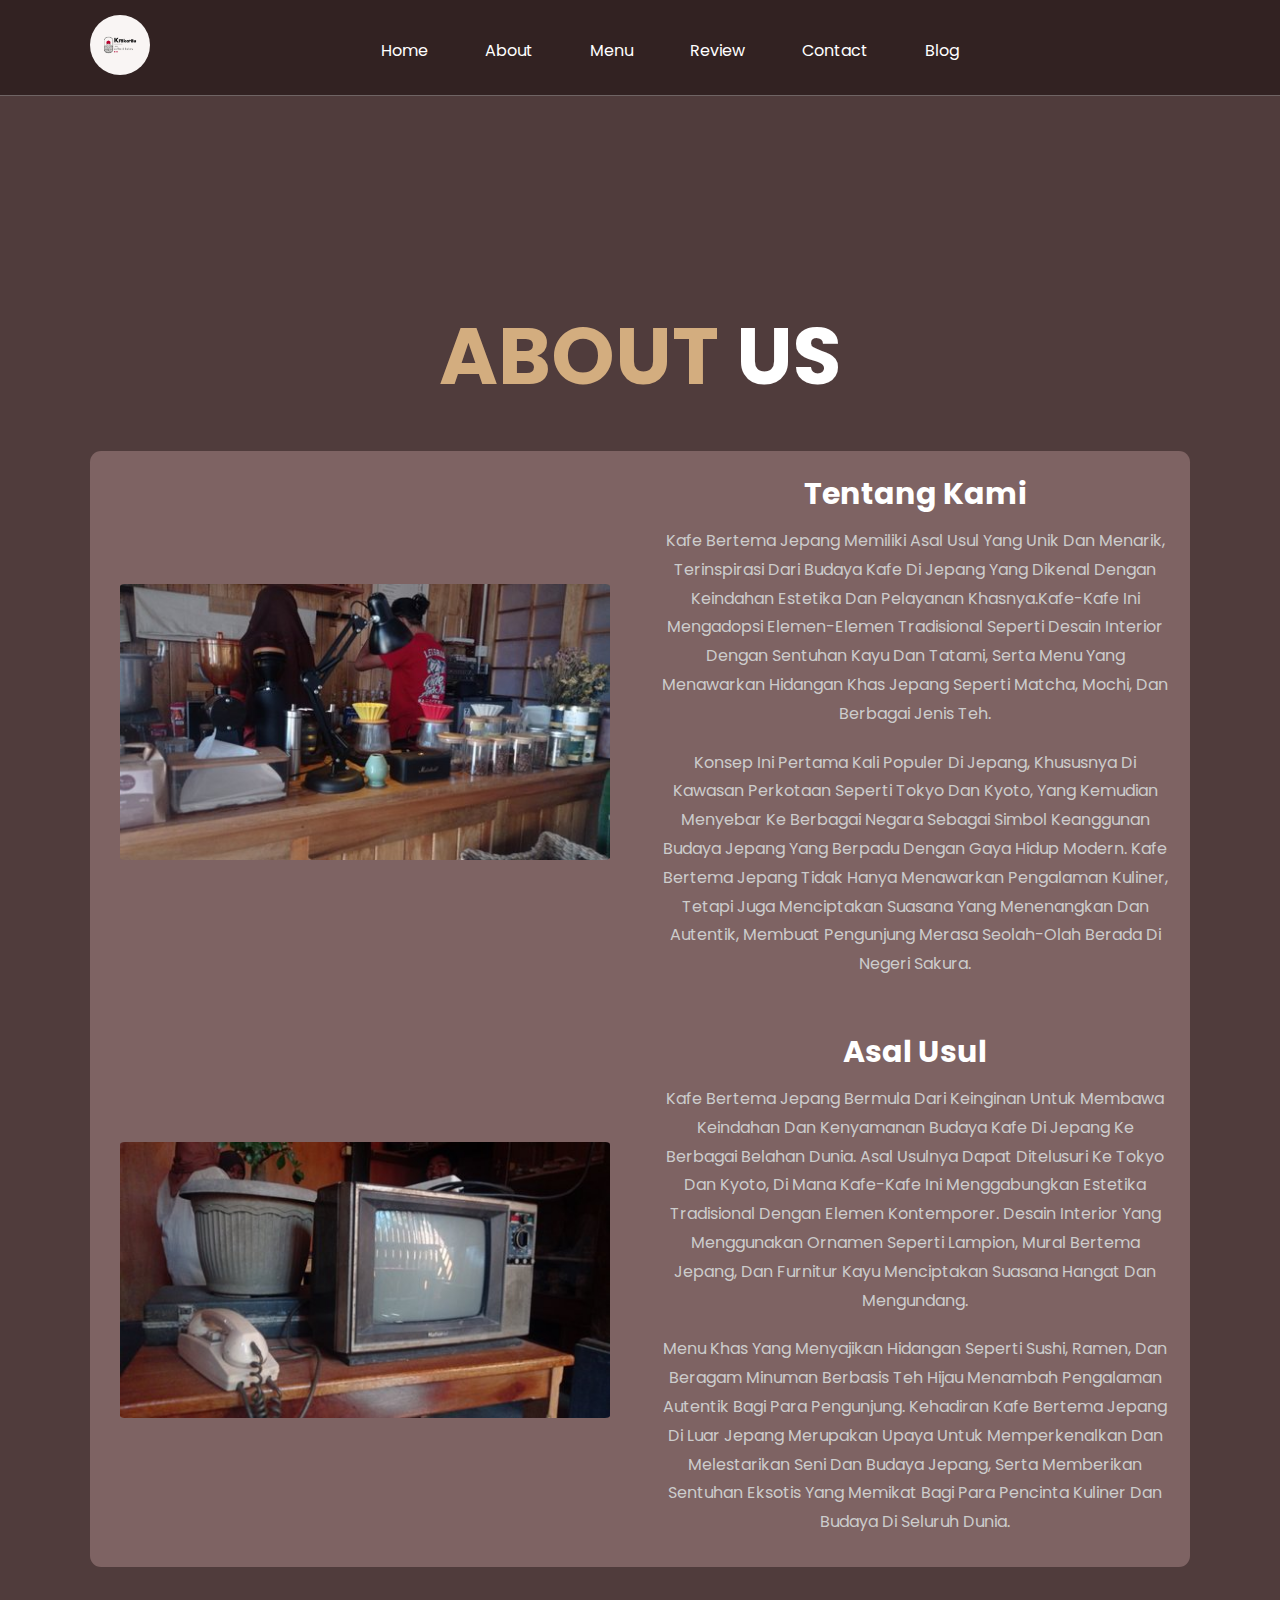
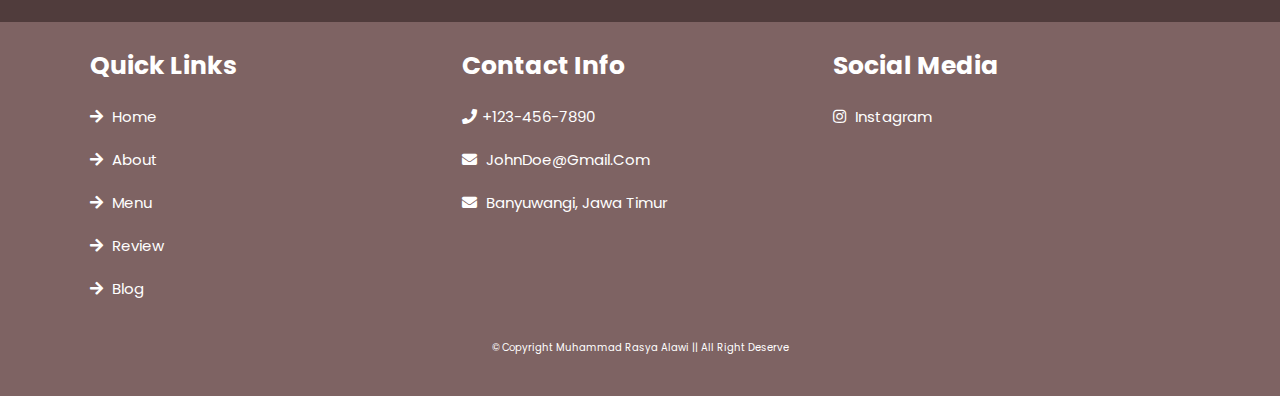
<file: about.html>
<!DOCTYPE html>
<html lang="en">
<head>
    <meta charset="UTF-8">
    <meta name="viewport" content="width=device-width, initial-scale=1.0">
    <title>Solo Project By : Rasya</title>
    <!--Font Awesome-->
    <link rel="stylesheet" href="https://cdnjs.cloudflare.com/ajax/libs/font-awesome/5.15.4/css/all.min.css">

    <!--Custom Css-->
    <link rel="stylesheet" href="./Css-Kelompok/Krakatau.Css">

     <!--Icon Thumbnail-->
     <link rel="icon" type="image/x-icon" href="/FIle-Dikecilkan/Kra-removebg-preview1.png">

     <!--Boxicon -->
     <link href='https://unpkg.com/boxicons@2.1.4/css/boxicons.min.css' rel='stylesheet'>
     
    

    <title>About</title>
</head>
<body>

     <!--Header Section Starts-->

<header class="header">
    <a href="index.html" class="logo">
        <img src="./FIle-Dikecilkan/Kra.jpg" alt="logo-krakatau"></a>

    
    <nav class="navbar">
        <a href="index.html">Home</a>
        <a href="about.html">About</a>
        <a href="menu.html">Menu</a>
        <a href="review.html">Review</a>
        <a href="contact.html">Contact</a>
        <a href="blogs.html">Blog</a>
    </nav>
</header>

<!-- Header section ends -->


    <section class="about" id="about">

       <div class="heading" style="padding-top: 9rem;">        <div class="heading" style="padding-top: 9rem;"> <h1><span>About</span> US </h1></div>

        <div class="row">
            

            <div class="image">
                <img src="FIle-Dikecilkan/cashier.jpg" alt="">
            </div>
            <div class="content">
                <h3>Tentang Kami</h3>
                <p>Kafe bertema Jepang memiliki asal usul yang unik dan menarik, terinspirasi dari budaya kafe di Jepang yang dikenal dengan keindahan estetika dan pelayanan khasnya.Kafe-kafe ini mengadopsi elemen-elemen tradisional seperti desain interior dengan sentuhan kayu dan tatami, serta menu yang menawarkan hidangan khas Jepang seperti matcha, mochi, dan berbagai jenis teh.</p>
                <p>Konsep ini pertama kali populer di Jepang, khususnya di kawasan perkotaan seperti Tokyo dan Kyoto, yang kemudian menyebar ke berbagai negara sebagai simbol keanggunan budaya Jepang yang berpadu dengan gaya hidup modern. Kafe bertema Jepang tidak hanya menawarkan pengalaman kuliner, tetapi juga menciptakan suasana yang menenangkan dan autentik, membuat pengunjung merasa seolah-olah berada di Negeri Sakura.</p>
            </div>

            <div class="image">
                <img src="FIle-Dikecilkan/Televisi.jpg" alt="">
            </div>
            <div class="content">
                <h3>Asal Usul</h3>
                <p>Kafe bertema Jepang bermula dari keinginan untuk membawa keindahan dan kenyamanan budaya kafe di Jepang ke berbagai belahan dunia. Asal usulnya dapat ditelusuri ke Tokyo dan Kyoto, di mana kafe-kafe ini menggabungkan estetika tradisional dengan elemen kontemporer. Desain interior yang menggunakan ornamen seperti lampion, mural bertema Jepang, dan furnitur kayu menciptakan suasana hangat dan mengundang.</p>
                <p> Menu khas yang menyajikan hidangan seperti sushi, ramen, dan beragam minuman berbasis teh hijau menambah pengalaman autentik bagi para pengunjung. Kehadiran kafe bertema Jepang di luar Jepang merupakan upaya untuk memperkenalkan dan melestarikan seni dan budaya Jepang, serta memberikan sentuhan eksotis yang memikat bagi para pencinta kuliner dan budaya di seluruh dunia.</p>
                </div>

        </div>
    </section>

    <!-- footer section starts  -->

    <section class="footer">
        <div class="box-container">

            <div class="box">
                <h3>quick links</h3>
                <a href="index.html"><i class="fas fa-arrow-right"></i> home</a>
                <a href="about.html"><i class="fas fa-arrow-right"></i> about</a>
                <a href="menu.html"><i class="fas fa-arrow-right"></i> menu</a>
                <a href="review.html"><i class="fas fa-arrow-right"></i> review</a>
                <a href="blogs.html"><i class="fas fa-arrow-right"></i> blog</a>
            </div>

            <div class="box">
                <h3>contact info</h3>
                <a href="#"><i class="fas fa-phone"></i>+123-456-7890</a>
                <a href="#"><i class="fas fa-envelope"></i> JohnDoe@gmail.com</a>
                <a href="#"><i class="fas fa-envelope"></i> Banyuwangi, Jawa Timur</a>
            </div>

            <div class="box">
                <h3>Social Media</h3>
                <a href="https://www.instagram.com/krakatau_co?utm_source=ig_web_button_share_sheet&igsh=ZDNlZDc0MzIxNw=="><i class="fab fa-instagram"></i> instagram</a>
            </div>
        </div>

    <div class="credit">&copy; Copyright Muhammad Rasya Alawi || All Right Deserve</div>

</section>

<!-- footer section ends -->

</body>
</html>
</file>
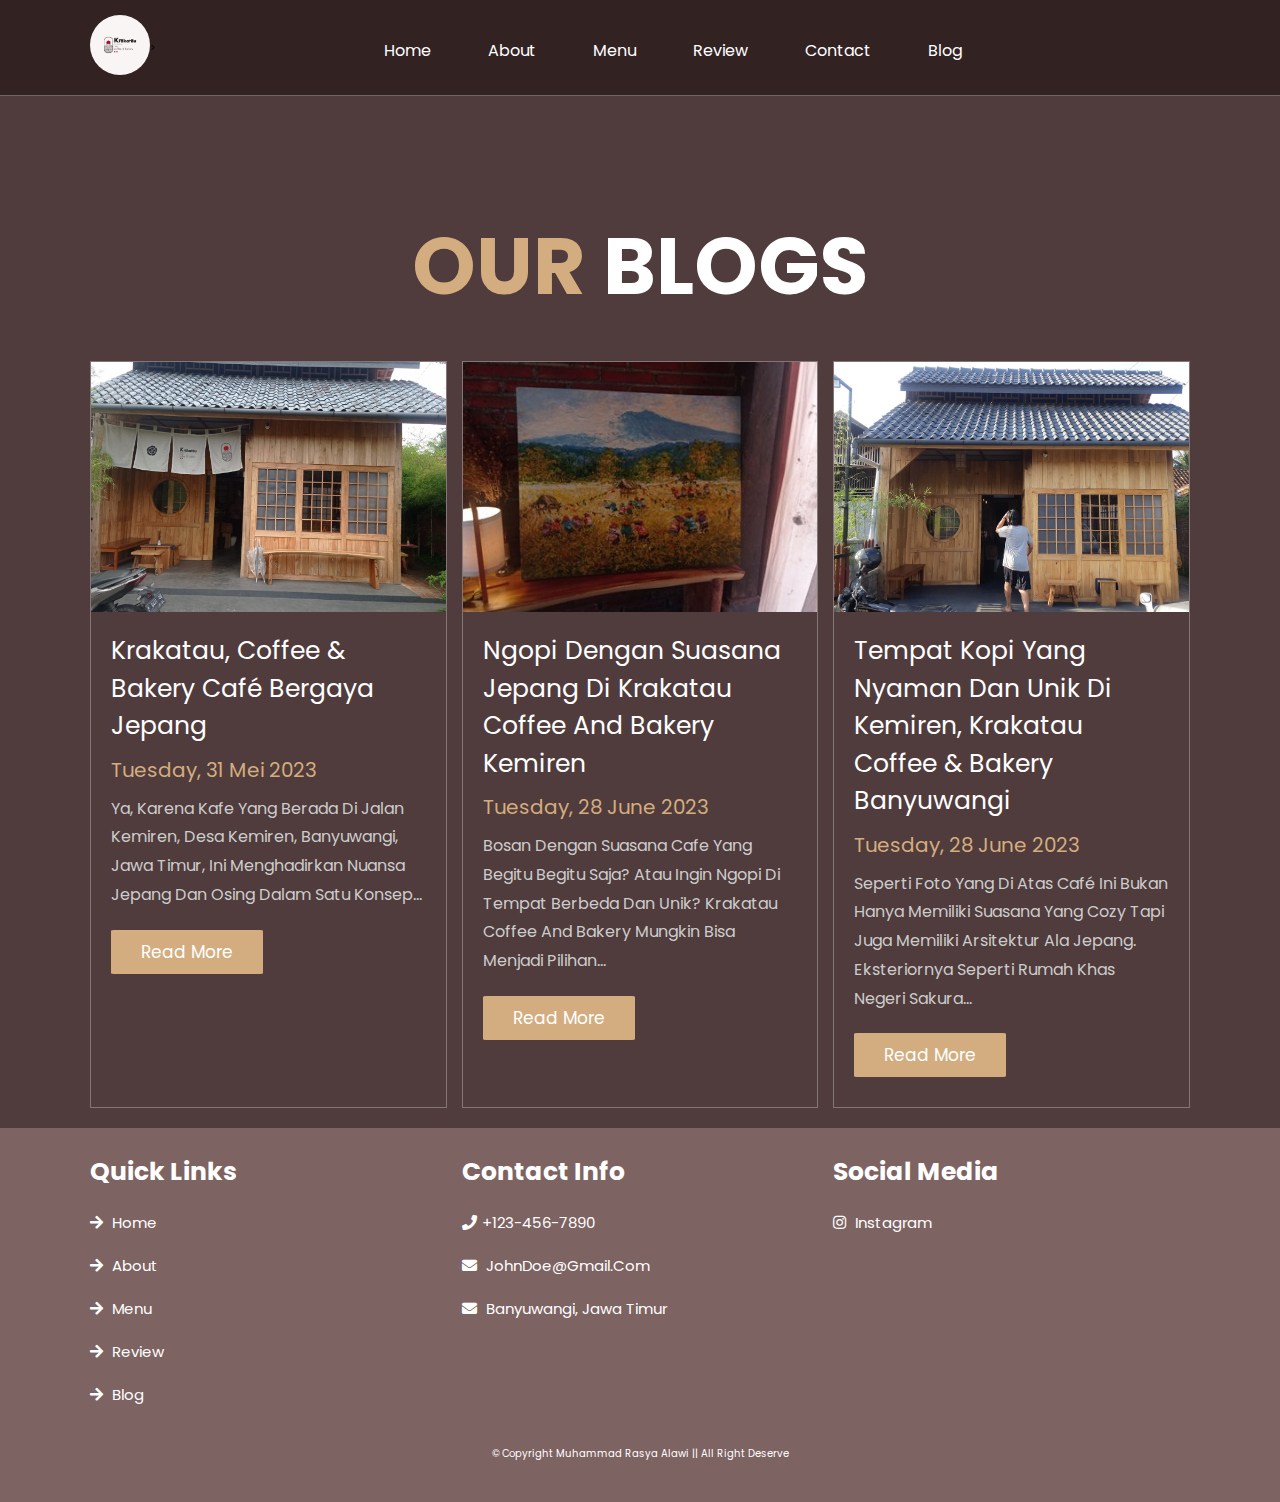
<file: blogs.html>
<!DOCTYPE html>
<html lang="en">
<head>
    <meta charset="UTF-8">
    <meta name="viewport" content="width=device-width, initial-scale=1.0">
    <title>Solo Project By : Rasya</title>
    <!--Font Awesome-->
    <link rel="stylesheet" href="https://cdnjs.cloudflare.com/ajax/libs/font-awesome/5.15.4/css/all.min.css">

    <!--Custom Css-->
    <link rel="stylesheet" href="/Css-Kelompok/Krakatau.Css">

     <!--Icon Thumbnail-->
     <link rel="icon" type="image/x-icon" href="/FIle-Dikecilkan/Kra-removebg-preview1.png">

    <title>Blogs</title>
</head>
<body>

     <!--Header Section Starts-->

<header class="header">
    <a href="krakatau.html" class="logo">
        <img src="/FIle-Dikecilkan/Kra.jpg" alt="logo-krakatau"></a>>

    
    <nav class="navbar">
        <a href="index.html">Home</a>
        <a href="about.html">About</a>
        <a href="menu.html">Menu</a>
        <a href="review.html">Review</a>
        <a href="contact.html">Contact</a>
        <a href="blogs.html">Blog</a>
    </nav>
</header>

<!-- Header section ends -->
    <section class="blogs" id="blogs">

        <div class="heading" style="padding-top: 9rem;"> <h1><span>our</span> BLOGS </h1></div>
    
        <div class="box-container">
    
            <div class="box">
                <div class="image">
                    <img src="FIle-Dikecilkan/blog-8.jpg" alt="">
                </div>
                <div class="content">
                    <a href="#" class="title">Krakatau, Coffee & Bakery Café Bergaya Jepang</a>
                    <span>Tuesday, 31 Mei 2023</span>
                    <p>Ya, karena kafe yang berada di Jalan Kemiren, Desa Kemiren, Banyuwangi, Jawa Timur, ini menghadirkan nuansa Jepang dan Osing dalam satu konsep...</p>
                    <a href="content-blog.html" class="btn">read more</a>
                </div>
            </div>
    
            <div class="box">
                <div class="image">
                    <img src="FIle-Dikecilkan/Painting.jpg" alt="">
                </div>
                <div class="content">
                    <a href="#" class="title">Ngopi Dengan Suasana Jepang Di Krakatau Coffee And Bakery Kemiren</a>
                    <span>Tuesday, 28 June 2023 </span>
                    <p>Bosan Dengan Suasana Cafe Yang Begitu Begitu Saja? Atau Ingin Ngopi Di Tempat Berbeda Dan Unik? Krakatau Coffee And Bakery Mungkin Bisa Menjadi Pilihan...</p>
                    <a href="content-blogs.html" class="btn">read more</a>
                </div>
            </div>

            <div class="box">
                <div class="image">
                    <img src="FIle-Dikecilkan/Blogs_2.jpg" alt="">
                </div>
                <div class="content">
                    <a href="#" class="title">Tempat kopi yang nyaman dan unik di kemiren, Krakatau coffee & bakery Banyuwangi</a>
                    <span>Tuesday, 28 June 2023 </span>
                    <p>Seperti foto yang di atas café ini bukan hanya memiliki suasana yang cozy tapi juga memiliki arsitektur ala jepang. Eksteriornya seperti rumah khas negeri sakura...</p>
                    <a href="content-blog-3rd.html" class="btn">read more</a>
                </div>
        </div>
    
    </section>

      <!-- footer section starts  -->

      <section class="footer">
        <div class="box-container">

            <div class="box">
                <h3>quick links</h3>
                <a href="index.html"><i class="fas fa-arrow-right"></i> home</a>
                <a href="about.html"><i class="fas fa-arrow-right"></i> about</a>
                <a href="menu.html"><i class="fas fa-arrow-right"></i> menu</a>
                <a href="review.html"><i class="fas fa-arrow-right"></i> review</a>
                <a href="blogs.html"><i class="fas fa-arrow-right"></i> blog</a>
                </div>

            <div class="box">
                <h3>contact info</h3>
                <a href="#"><i class="fas fa-phone"></i>+123-456-7890</a>
                <a href="#"><i class="fas fa-envelope"></i> JohnDoe@gmail.com</a>
                <a href="#"><i class="fas fa-envelope"></i> Banyuwangi, Jawa Timur</a>
            </div>

            <div class="box">
                <h3>Social Media</h3>
                <a href="https://www.instagram.com/krakatau_co?utm_source=ig_web_button_share_sheet&igsh=ZDNlZDc0MzIxNw=="><i class="fab fa-instagram"></i> instagram</a>
            </div>
        </div>

    <div class="credit">&copy; Copyright Muhammad Rasya Alawi || All Right Deserve</div>

</section>

<!-- footer section ends -->

</body>
</html>
</file>
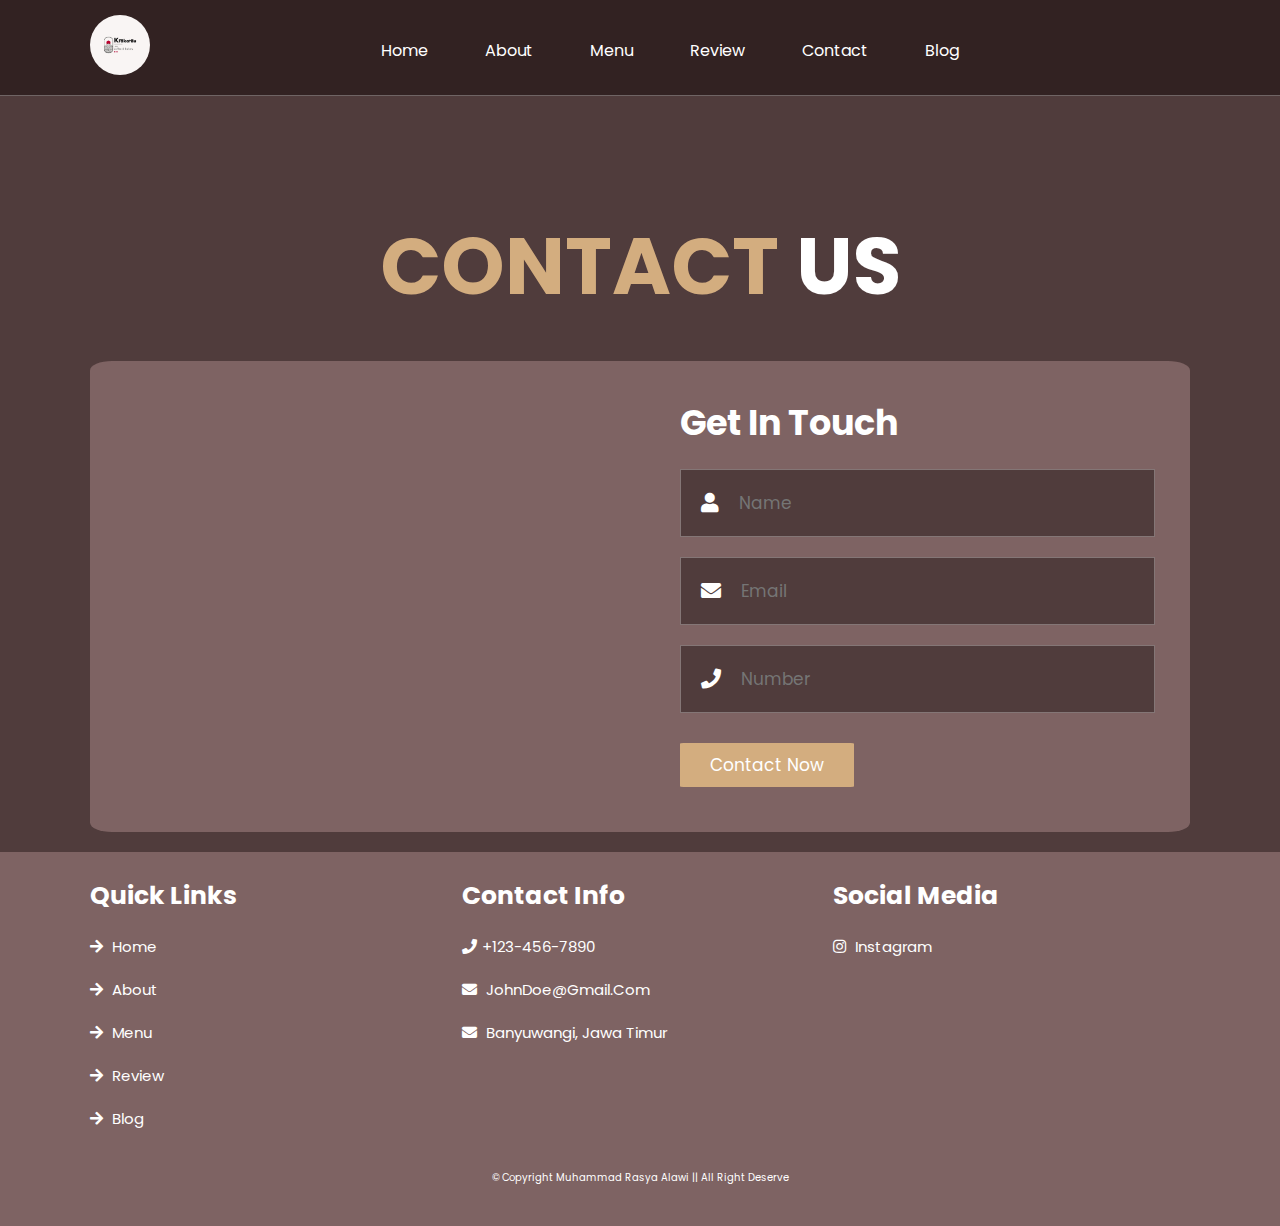
<file: contact.html>
<!DOCTYPE html>
<html lang="en">
<head>
    <meta charset="UTF-8">
    <meta name="viewport" content="width=device-width, initial-scale=1.0">
    <title>Solo Project By : Rasya</title>
    <!--Font Awesome-->
    <link rel="stylesheet" href="https://cdnjs.cloudflare.com/ajax/libs/font-awesome/5.15.4/css/all.min.css">

    <!--Custom Css-->
    <link rel="stylesheet" href="/Css-Kelompok/Krakatau.Css">

     <!--Icon Thumbnail-->
    <link rel="icon" type="image/x-icon" href="/FIle-Dikecilkan/Kra-removebg-preview1.png">
    
    <!--Boxicon -->

    <link href='https://unpkg.com/boxicons@2.1.4/css/boxicons.min.css' rel='stylesheet'>

    <title>Contact</title>
</head>
<body>

     <!--Header Section Starts-->

<header class="header">
    <a href="krakatau.html" class="logo">
        <img src="/FIle-Dikecilkan/Kra.jpg" alt="logo-krakatau"></a>

    
    <nav class="navbar">
        <a href="index.html">Home</a>
        <a href="about.html">About</a>
        <a href="menu.html">Menu</a>
        <a href="review.html">Review</a>
        <a href="contact.html">Contact</a>
        <a href="blogs.html">Blog</a>
    </nav>
</header>

<!-- Header section ends -->
    <section class="contact" id="contact">

        <div class="heading" style="padding-top: 9rem;"> <h1><span>contact</span> US </h1></div>
    
        <div class="row">
    
            <iframe class="map" src="https://www.google.com/maps/embed?pb=!1m18!1m12!1m3!1d987.2413907723713!2d114.32565926576133!3d-8.206217536686543!2m3!1f0!2f0!3f0!3m2!1i1024!2i768!4f13.1!3m3!1m2!1s0x2dd14f79610ea3eb%3A0xa157badb48ae00a5!2sKrakatau%20Coffee%20%26%20Bakery!5e0!3m2!1sid!2sid!4v1707243791620!5m2!1sid!2sid" width="600" height="450" style="border:0;" allowfullscreen="" loading="lazy" referrerpolicy="no-referrer-when-downgrade"></iframe>
    
            <form action="">
                <h3>get in touch</h3>
                <div class="inputBox">
                    <span class="fas fa-user"></span>
                    <input type="text" placeholder="Name">
                </div>
                <div class="inputBox">
                    <span class="fas fa-envelope"></span>
                    <input type="email" placeholder="Email">
                </div>
                <div class="inputBox">
                    <span class="fas fa-phone"></span>
                    <input type="number" placeholder="Number">
                </div>
                <input type="submit" value="contact now" class="btn">
            </form>
    
        </div>
    
     </section>

     <!-- footer section starts  -->

     <section class="footer">
        <div class="box-container">

            <div class="box">
                <h3>quick links</h3>
                <a href="index.html"><i class="fas fa-arrow-right"></i> home</a>
                <a href="about.html"><i class="fas fa-arrow-right"></i> about</a>
                <a href="menu.html"><i class="fas fa-arrow-right"></i> menu</a>
                <a href="review.html"><i class="fas fa-arrow-right"></i> review</a>
                <a href="blogs.html"><i class="fas fa-arrow-right"></i> blog</a>
            </div>

            <div class="box">
                <h3>contact info</h3>
                <a href="#"><i class="fas fa-phone"></i>+123-456-7890</a>
                <a href="#"><i class="fas fa-envelope"></i> JohnDoe@gmail.com</a>
                <a href="#"><i class="fas fa-envelope"></i> Banyuwangi, Jawa Timur</a>
            </div>

            <div class="box">
                <h3>Social Media</h3>
                <a href="https://www.instagram.com/krakatau_co?utm_source=ig_web_button_share_sheet&igsh=ZDNlZDc0MzIxNw=="><i class="fab fa-instagram"></i> instagram</a>
            </div>
        </div>

    <div class="credit">&copy; Copyright Muhammad Rasya Alawi || All Right Deserve</div>

</section>

<!-- footer section ends -->

</body>
</html>
</file>
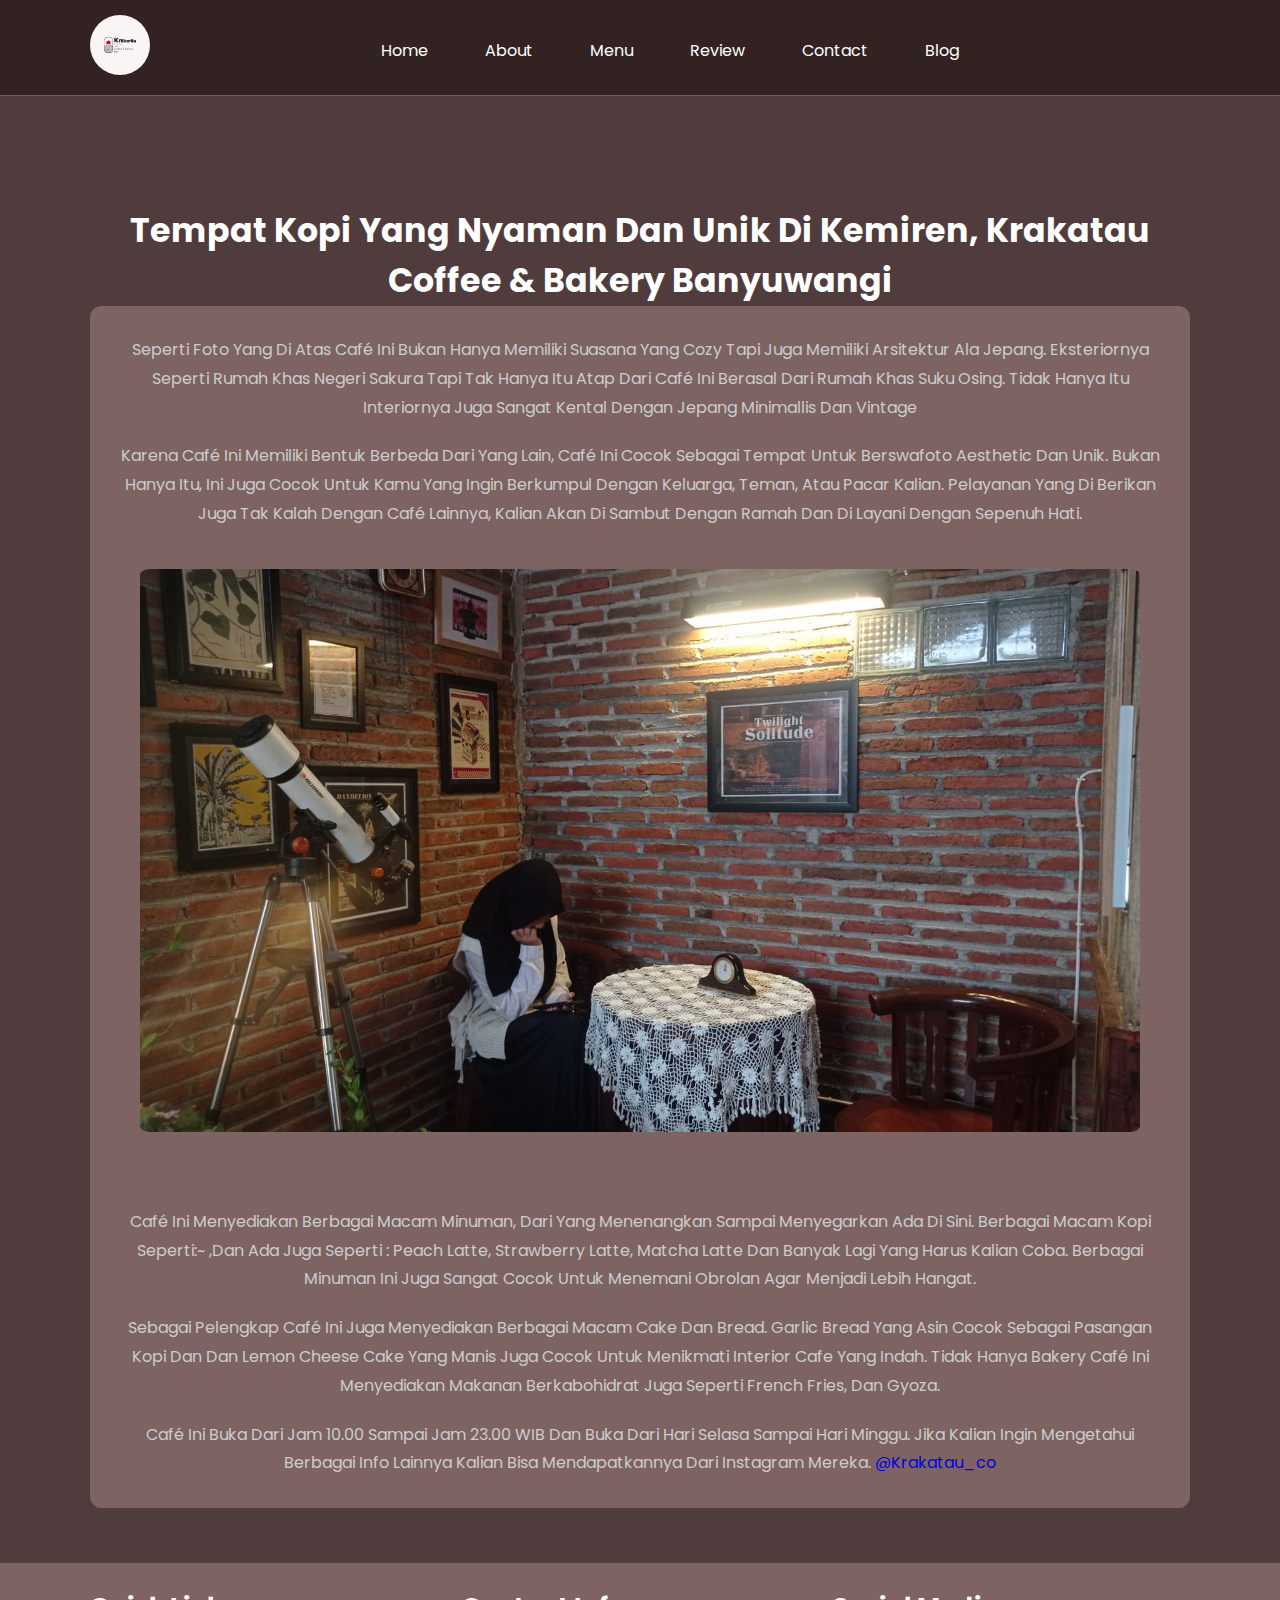
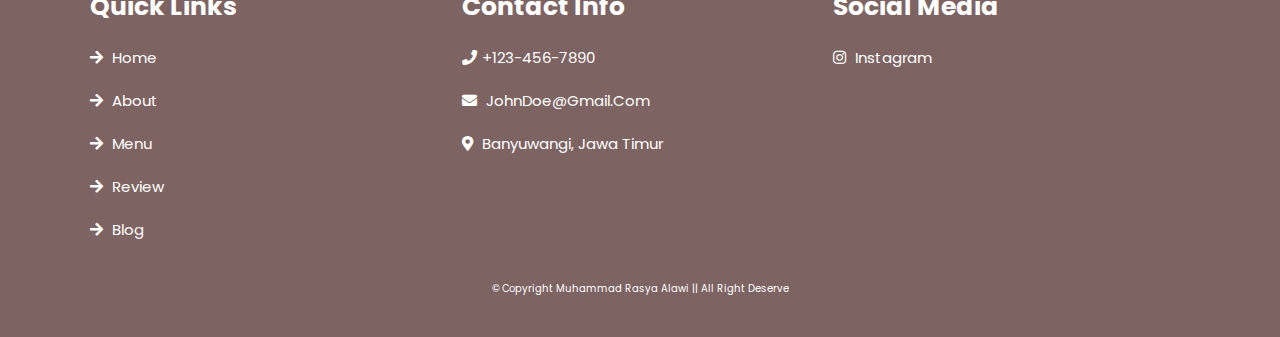
<file: content-blog-3rd.html>
<!DOCTYPE html>
<html lang="en">
<head>
    <meta charset="UTF-8">
    <meta name="viewport" content="width=device-width, initial-scale=1.0">
    <title>Solo Project By : Rasya</title>
    <!--Font Awesome-->
    <link rel="stylesheet" href="https://cdnjs.cloudflare.com/ajax/libs/font-awesome/5.15.4/css/all.min.css">

    <!--Custom Css-->
    <link rel="stylesheet" href="./Css-Kelompok/Krakatau.Css">

    <!--Icon Thumbnail-->
    <link rel="icon" type="image/x-icon" href="/FIle-Dikecilkan/Kra-removebg-preview1.png">

    <!-- Boxicon -->
    <link href='https://unpkg.com/boxicons@2.1.4/css/boxicons.min.css' rel='stylesheet'>
</head>
<body>
    <header class="header">
        <a href="blogs.html" class="logo">
            <img src="/FIle-Dikecilkan/Kra.jpg" alt="logo-krakatau"></a>

        <nav class="navbar">
            <a href="index.html">Home</a>
            <a href="about.html">About</a>
            <a href="menu.html">Menu</a>
            <a href="review.html">Review</a>
            <a href="contact.html">Contact</a>
            <a href="blogs.html">Blog</a>
        </nav>
    </header>
    <section class="about" id="about">

        <div class="heading" style="padding-top: 9rem;"><h5>Tempat kopi yang nyaman dan unik di kemiren, Krakatau coffee & bakery Banyuwangi </h5>

        <div class="row">
                <div class="content">
                    <p>Seperti  foto yang di atas café ini bukan hanya memiliki suasana yang cozy tapi juga memiliki arsitektur ala jepang. Eksteriornya seperti rumah khas negeri sakura tapi tak hanya itu atap dari café ini berasal dari rumah khas suku osing. Tidak hanya itu interiornya juga sangat kental dengan jepang minimallis dan vintage
                    </p>
                    <p>karena café ini memiliki bentuk berbeda dari yang lain, café ini cocok sebagai tempat untuk berswafoto aesthetic dan unik. Bukan hanya itu, ini juga cocok untuk kamu yang ingin berkumpul dengan keluarga, teman, atau pacar kalian. Pelayanan yang di berikan juga tak kalah dengan café lainnya, kalian akan di sambut dengan ramah dan di layani dengan sepenuh hati.
                        <div class="image">
                            <img src="FIle-Dikecilkan/blog3.jpg" alt="">
                        </div>
                    </p>
                    <p>Café ini menyediakan berbagai macam minuman, dari yang menenangkan sampai menyegarkan ada di sini. Berbagai macam kopi seperti:~ ,dan ada juga seperti : peach latte, strawberry latte, matcha latte dan banyak lagi yang harus kalian coba. Berbagai minuman ini juga sangat cocok untuk menemani obrolan agar menjadi lebih hangat.
                    </p>
                    <p>Sebagai pelengkap café ini juga menyediakan berbagai macam cake dan bread. Garlic bread yang asin cocok sebagai pasangan kopi dan dan lemon cheese cake yang manis juga cocok untuk menikmati interior cafe yang indah. Tidak hanya bakery café ini menyediakan makanan berkabohidrat juga seperti French fries, dan gyoza. 
                    </p>
                    <p>Café ini buka dari jam 10.00 sampai jam 23.00 WIB dan buka dari hari selasa sampai hari minggu. Jika kalian ingin mengetahui berbagai info lainnya kalian bisa mendapatkannya dari Instagram mereka.
                    <a href="https://www.instagram.com/krakatau_co/?utm_source=ig_web_button_share_sheet">@Krakatau_co</a> 
                    </p>
                </div>
            </div>
        </div>
</section>

<!--Footer Section Start-->
<section class="footer">
    <div class="box-container">

        <div class="box">
            <h3>quick links</h3>
            <a href="index.html"><i class="fas fa-arrow-right"></i> home</a>
            <a href="about.html"><i class="fas fa-arrow-right"></i> about</a>
            <a href="menu.html"><i class="fas fa-arrow-right"></i> menu</a>
            <a href="review.html"><i class="fas fa-arrow-right"></i> review</a>
            <a href="blogs.html"><i class="fas fa-arrow-right"></i> blog</a>
        </div>

        <div class="box">
            <h3>contact info</h3>
            <a href="#"><i class="fas fa-phone"></i>+123-456-7890</a>
            <a href="#"><i class="fas fa-envelope"></i> JohnDoe@gmail.com</a>
            <a href="#"><i class="fas fa-map-marker-alt"></i> Banyuwangi, Jawa Timur</a>
        </div>

        <div class="box">
            <h3>Social Media</h3>
            <a href="https://www.instagram.com/krakatau_co?utm_source=ig_web_button_share_sheet&igsh=ZDNlZDc0MzIxNw=="><i class="fab fa-instagram"></i> instagram</a>
        </div>
    </div>

<div class="credit">&copy; Copyright Muhammad Rasya Alawi || All Right Deserve</div>

</section>

<!-- footer section ends -->
        
</body>
</html>
</file>
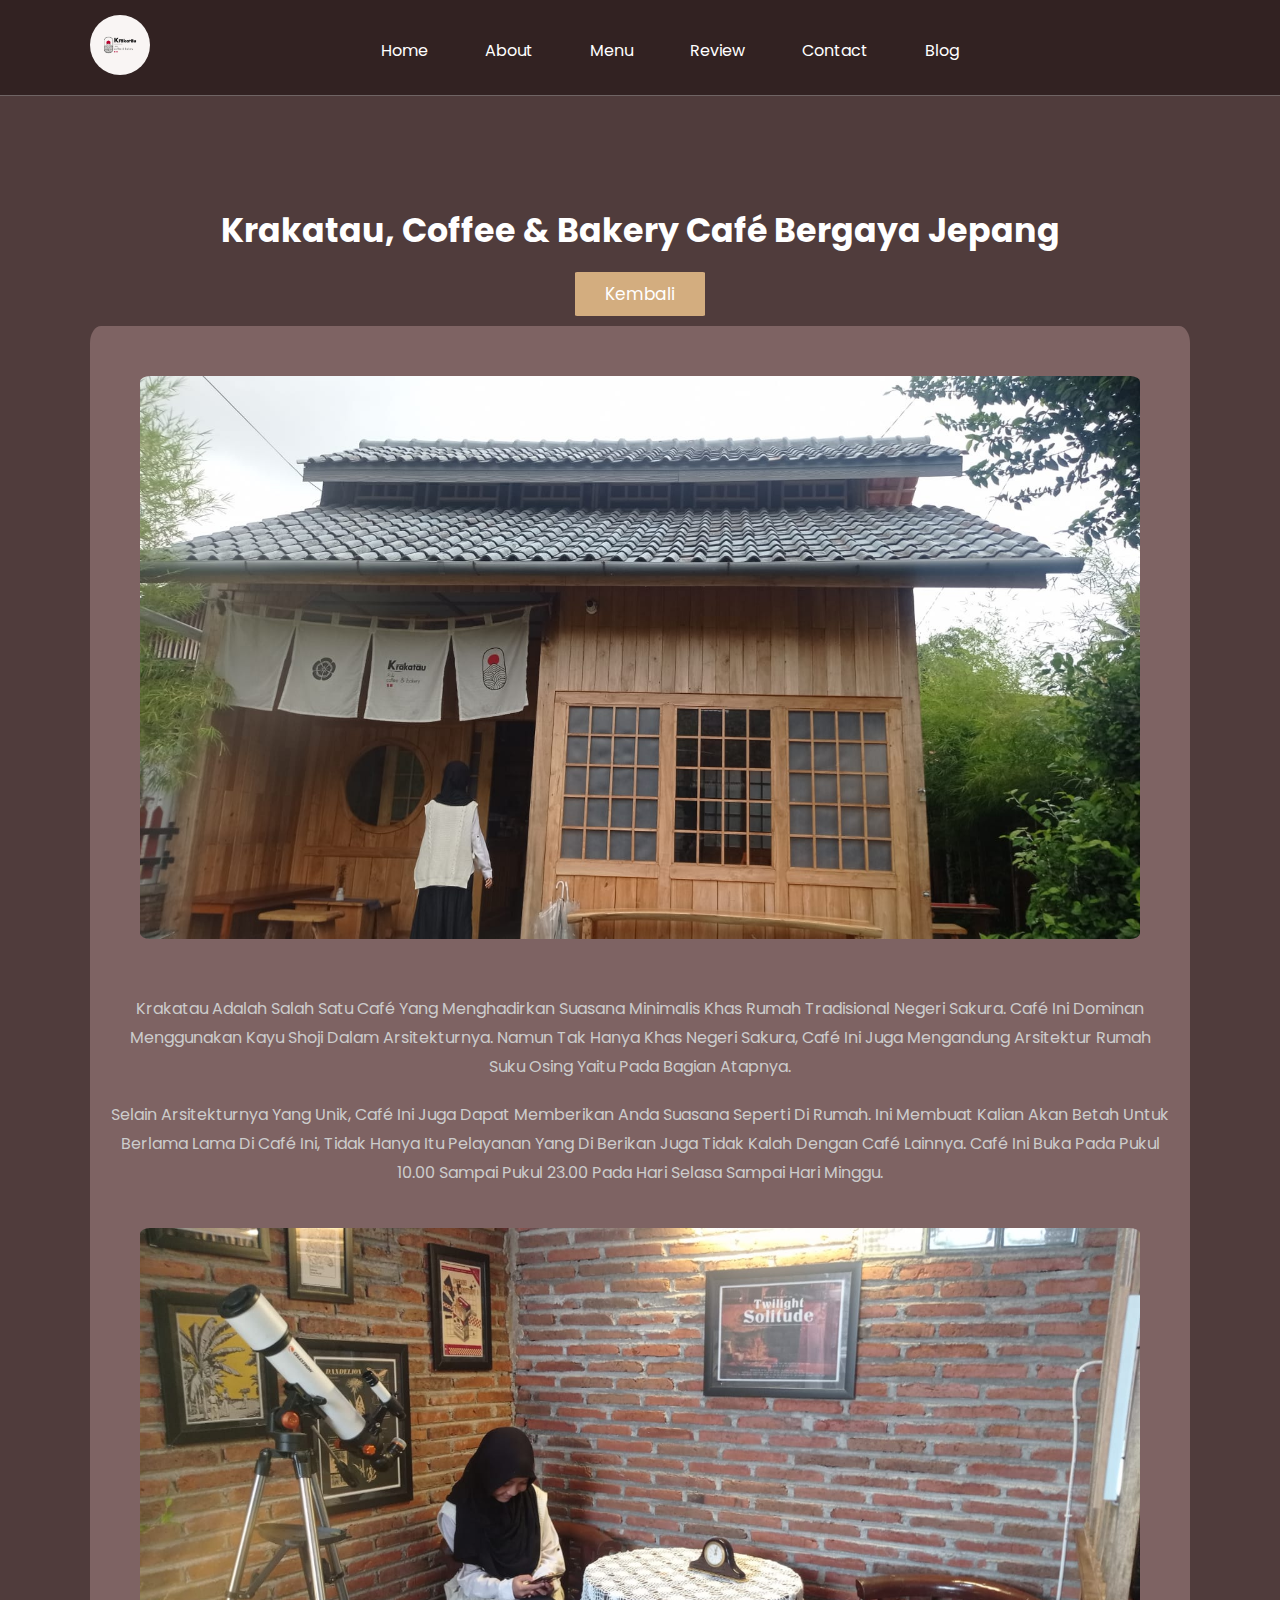
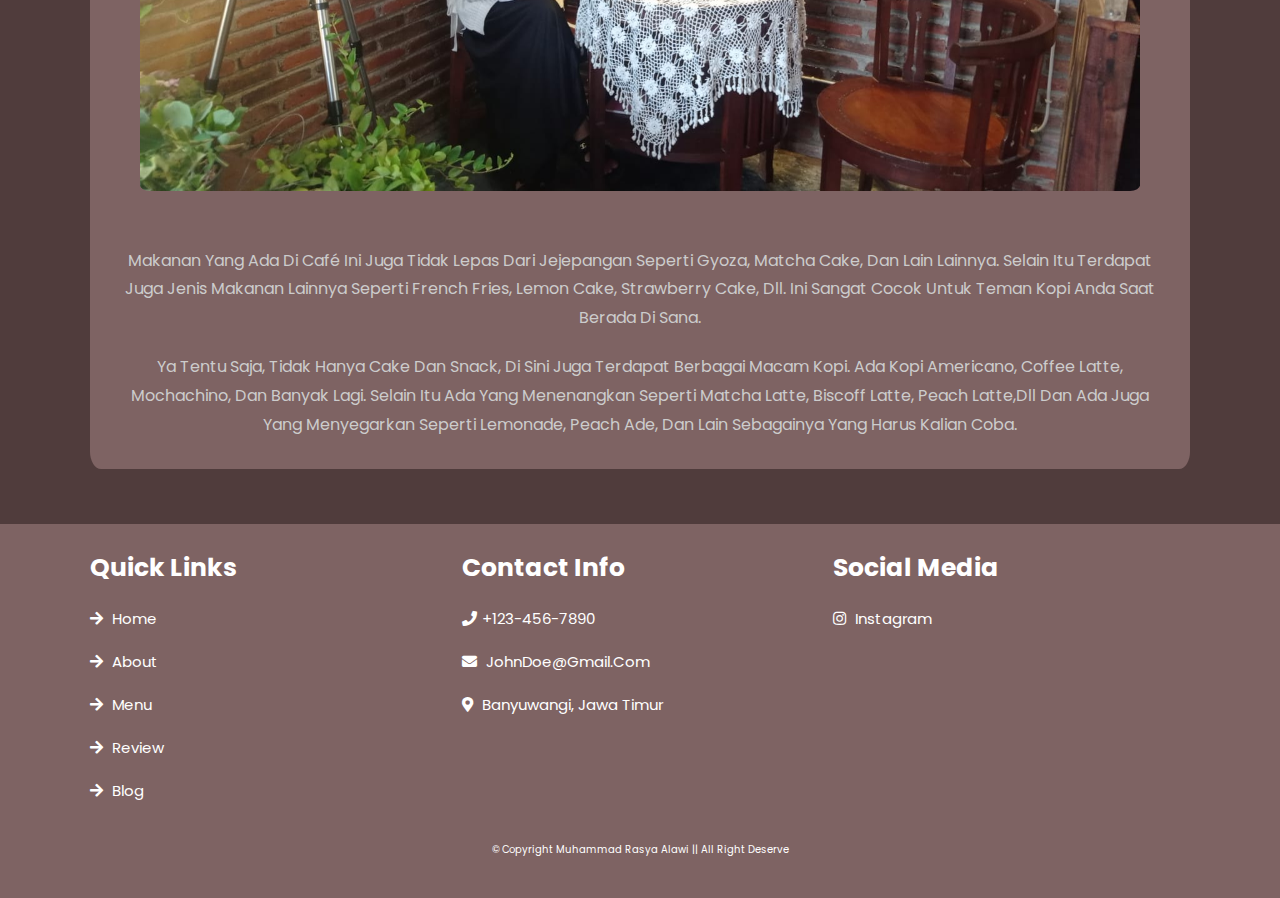
<file: content-blog.html>
<!DOCTYPE html>
<html lang="en">
<head>
    <meta charset="UTF-8">
    <meta name="viewport" content="width=device-width, initial-scale=1.0">
    <title>Solo Project By : Rasya</title>
    <!--Font Awesome-->
    <link rel="stylesheet" href="https://cdnjs.cloudflare.com/ajax/libs/font-awesome/5.15.4/css/all.min.css">

    <!--Custom Css-->
    <link rel="stylesheet" href="/Css-Kelompok/Krakatau.Css">

     <!--Icon Thumbnail-->
     <link rel="icon" type="image/x-icon" href="/FIle-Dikecilkan/Kra-removebg-preview1.png">    
</head>
<body>
    <header class="header">
        <a href="blogs.html" class="logo">
        <img src="/FIle-Dikecilkan/Kra.jpg" alt="logo-krakatau"></a>

        <nav class="navbar">
            <a href="index.html">Home</a>
            <a href="about.html">About</a>
            <a href="menu.html">Menu</a>
            <a href="review.html">Review</a>
            <a href="contact.html">Contact</a>
            <a href="blogs.html">Blog</a>
        </nav>
    </header>
    <section class="about" id="about">

        <div class="heading" style="padding-top: 9rem;"><h5>Krakatau, coffee & bakery Café bergaya Jepang </h5>
            <a href="/index.html"class="btn">Kembali</a>

        <div class="row">
                <div class="content">
                    <div class="image">
                    <img src="/FIle-Dikecilkan/blog2.jpg" alt="">
                    </div>
                    
                     <p>Krakatau adalah salah satu café yang menghadirkan suasana minimalis khas rumah tradisional negeri sakura.  Café ini dominan menggunakan kayu shoji dalam arsitekturnya. Namun tak hanya khas negeri sakura, café ini juga mengandung arsitektur rumah suku osing yaitu pada bagian atapnya.
                    </p>
                     <p>Selain arsitekturnya yang unik, café ini juga dapat memberikan anda suasana seperti di rumah. Ini membuat kalian akan betah untuk berlama lama di café ini, tidak hanya itu pelayanan yang di berikan juga tidak kalah dengan café lainnya. Café ini buka pada pukul 10.00 sampai pukul 23.00 pada hari selasa sampai hari minggu.
                    </p>

                    <div class="image">
                        <img src="/FIle-Dikecilkan/blog 6.jpg" alt="">
                    </div>
                    
                     <p>Makanan yang ada di café ini juga tidak lepas dari jejepangan seperti gyoza, matcha cake, dan lain lainnya. Selain itu terdapat juga jenis makanan lainnya seperti French fries, lemon cake, strawberry cake, dll. Ini sangat cocok untuk teman kopi anda saat berada di sana. 
                    </p>
                     <p>  Ya tentu saja, tidak hanya cake dan snack, di sini juga terdapat berbagai macam kopi. Ada kopi americano, coffee latte, mochachino, dan banyak lagi. Selain itu ada yang menenangkan seperti matcha latte, Biscoff latte, peach latte,dll dan ada juga yang menyegarkan seperti lemonade,  peach ade, dan lain sebagainya yang harus kalian coba.
                    </p>
                    
                </div>
            </div>
        </div>
        </section>


<!--Footer Section-->
        <section class="footer">
            <div class="box-container">
    
                <div class="box">
                    <h3>quick links</h3>
                    <a href="index.html"><i class="fas fa-arrow-right"></i> home</a>
                    <a href="about.html"><i class="fas fa-arrow-right"></i> about</a>
                    <a href="menu.html"><i class="fas fa-arrow-right"></i> menu</a>
                    <a href="review.html"><i class="fas fa-arrow-right"></i> review</a>
                    <a href="blogs.html"><i class="fas fa-arrow-right"></i> blog</a>
                </div>
    
                <div class="box">
                    <h3>contact info</h3>
                    <a href="#"><i class="fas fa-phone"></i>+123-456-7890</a>
                    <a href="#"><i class="fas fa-envelope"></i> JohnDoe@gmail.com</a>
                    <a href="#"><i class="fas fa-map-marker-alt"></i> Banyuwangi, Jawa Timur</a>
                </div>
    
                <div class="box">
                    <h3>Social Media</h3>
                    <a href="https://www.instagram.com/krakatau_co?utm_source=ig_web_button_share_sheet&igsh=ZDNlZDc0MzIxNw=="><i class="fab fa-instagram"></i> instagram</a>
                </div>
            </div>
    
        <div class="credit">&copy; Copyright Muhammad Rasya Alawi || All Right Deserve</div>
    
    </section>
    
    <!-- footer section ends -->
</body>
</html>
</file>
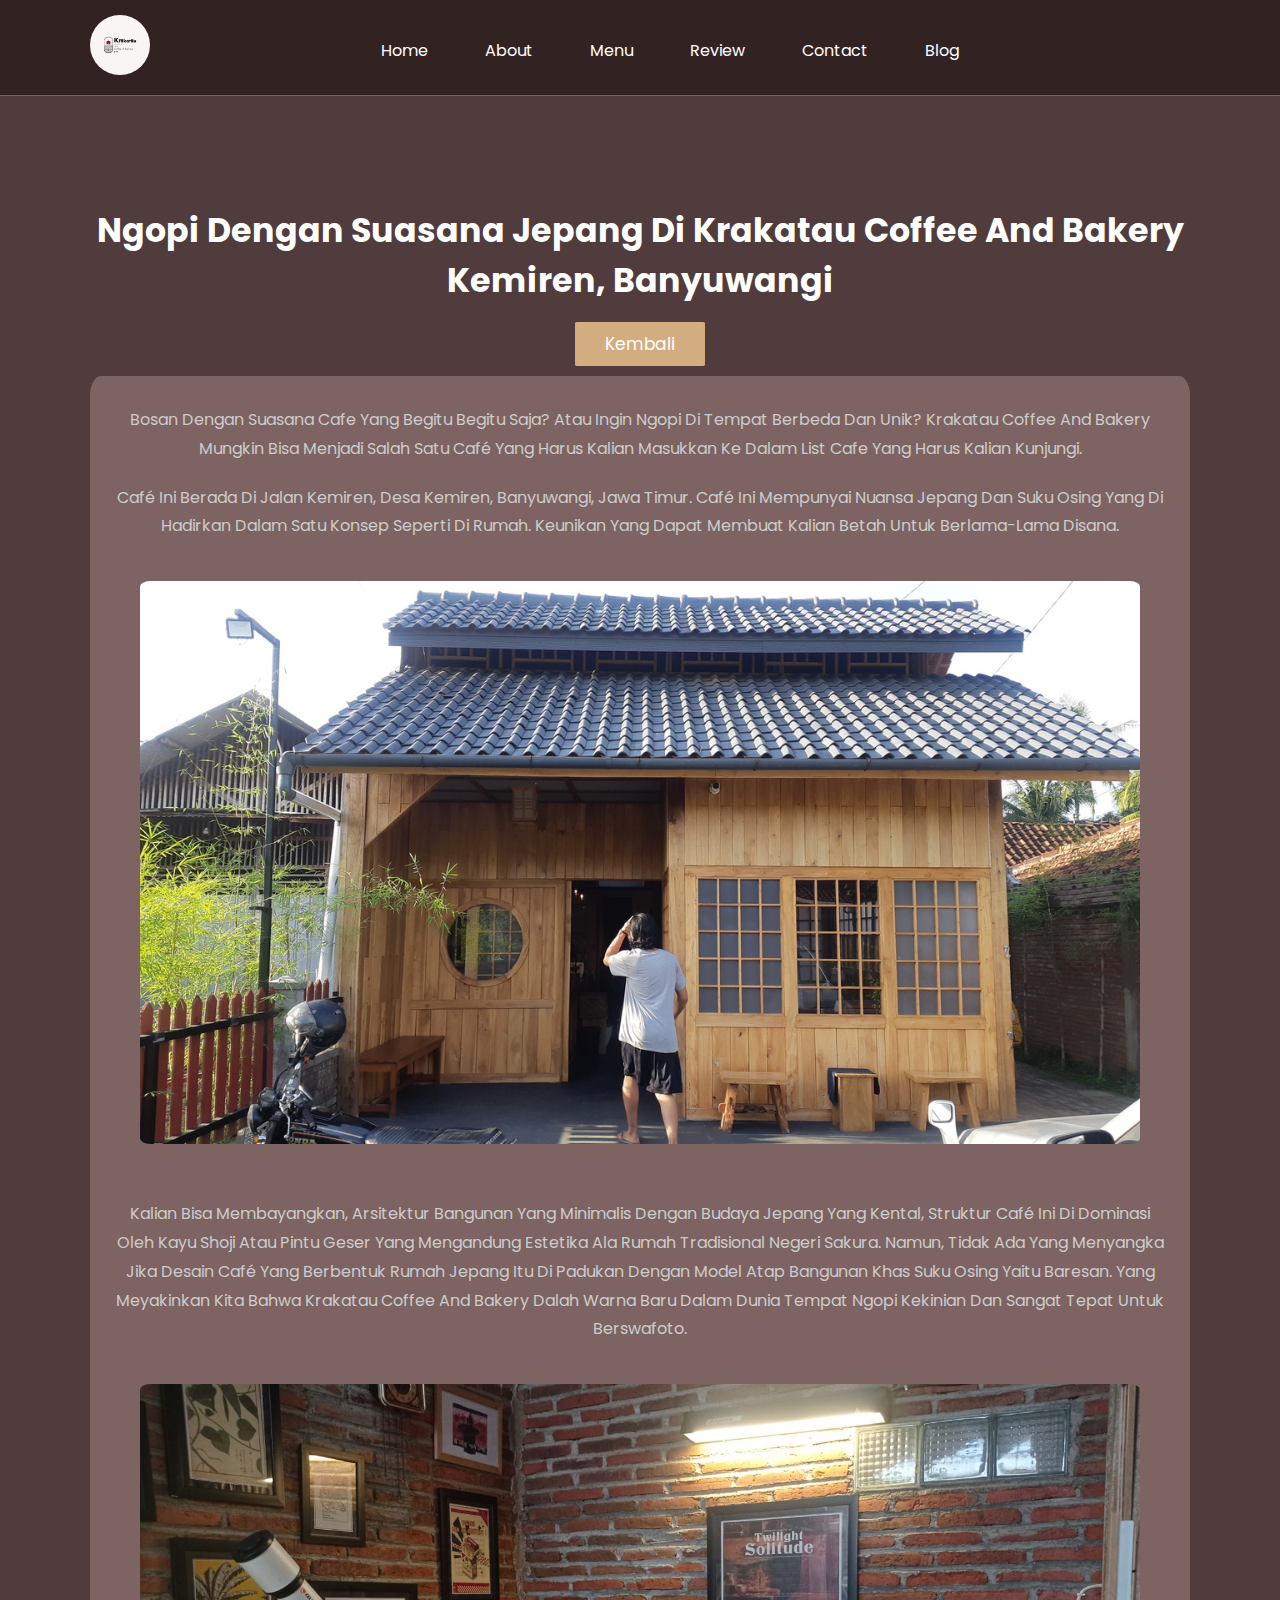
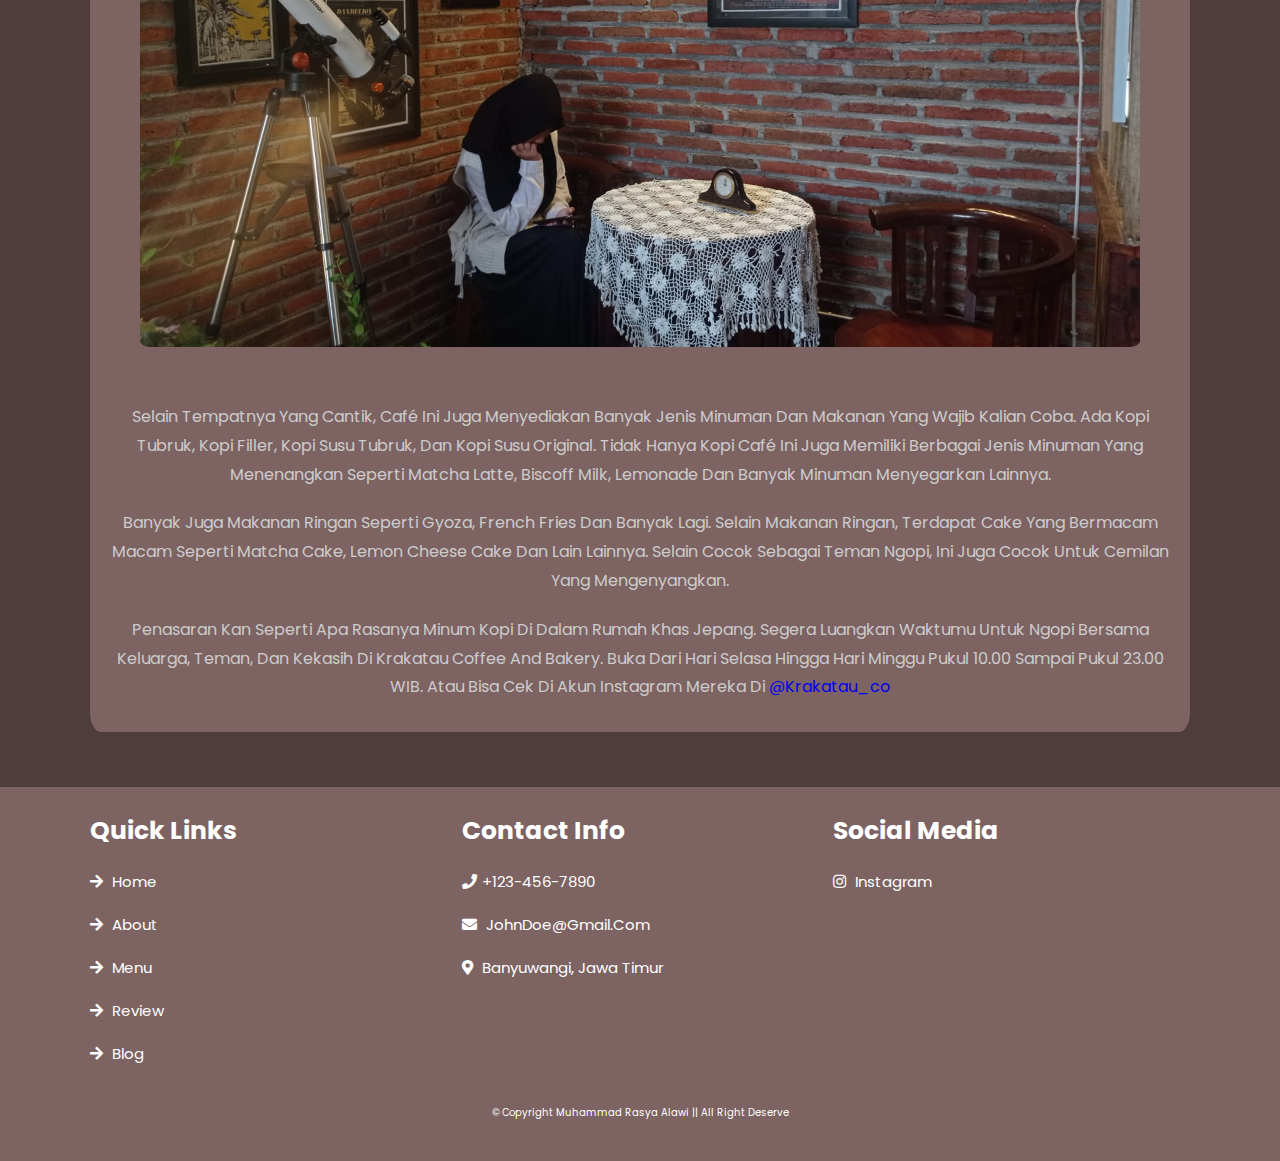
<file: content-blogs.html>
<!DOCTYPE html>
<html lang="en">
<head>
    <meta charset="UTF-8">
    <meta name="viewport" content="width=device-width, initial-scale=1.0">
    <title>Solo Project By : Rasya</title>
    <!--Font Awesome-->
    <link rel="stylesheet" href="https://cdnjs.cloudflare.com/ajax/libs/font-awesome/5.15.4/css/all.min.css">

    <!--Custom Css-->
    <link rel="stylesheet" href="/Css-Kelompok/Krakatau.Css">

    <!--Icon Thumbnail-->
    <link rel="icon" type="image/x-icon" href="/FIle-Dikecilkan/Kra-removebg-preview1.png">

    <!-- Boxicon -->
    <link href='https://unpkg.com/boxicons@2.1.4/css/boxicons.min.css' rel='stylesheet'>
</head>
<body>
    <header class="header">
        <a href="blogs.html" class="logo">
            <img src="/FIle-Dikecilkan/Kra.jpg" alt="logo-krakatau"></a>

        <nav class="navbar">
            <a href="krakatau.html">Home</a>
            <a href="about.html">About</a>
            <a href="menu.html">Menu</a>
            <a href="review.html">Review</a>
            <a href="contact.html">Contact</a>
            <a href="blogs.html">Blog</a>
        </nav>
    </header>

    <section class="about" id="about">

        <div class="heading" style="padding-top: 9rem;"><h5>Ngopi Dengan Suasana Jepang di Krakatau Coffee and Bakery Kemiren, Banyuwangi</h5>
            <a href="/blogs.html"class="btn">Kembali</a>

            <div class="row">
                <div class="content">
                    <P>Bosan dengan suasana cafe yang begitu begitu saja? Atau ingin ngopi di tempat berbeda dan unik? Krakatau coffee and bakery mungkin bisa menjadi salah satu café yang harus kalian masukkan ke dalam list cafe yang harus kalian kunjungi.</P>
                    <p>  Café ini berada di jalan Kemiren, Desa Kemiren, Banyuwangi, Jawa Timur. Café ini mempunyai nuansa jepang dan suku osing yang di hadirkan dalam satu konsep seperti di rumah. Keunikan yang dapat membuat kalian betah untuk berlama-lama disana. </p>
                    <div class="image">
                        <img src="/FIle-Dikecilkan/Blogs1.jpg" alt="">
                     </div>
                    <p>Kalian bisa membayangkan, arsitektur bangunan yang minimalis dengan budaya jepang yang kental, struktur café ini di dominasi oleh kayu shoji atau pintu geser yang mengandung estetika ala rumah tradisional Negeri Sakura. 
                        Namun, tidak ada yang menyangka jika desain café yang berbentuk rumah jepang itu di padukan dengan model atap bangunan khas suku Osing yaitu Baresan. Yang meyakinkan kita bahwa Krakatau coffee and bakery dalah warna baru dalam dunia tempat ngopi kekinian dan sangat tepat untuk berswafoto.
                     </p>
                     <div class="image">
                        <img src="/FIle-Dikecilkan/blog3.jpg" alt="">
                     </div>
                    <p>   Selain tempatnya yang cantik, café ini juga menyediakan banyak jenis minuman dan makanan yang wajib kalian coba. Ada kopi tubruk, kopi filler, kopi susu tubruk, dan kopi susu original. Tidak hanya kopi café ini juga memiliki berbagai jenis minuman yang menenangkan seperti matcha latte, biscoff milk, lemonade dan banyak minuman menyegarkan lainnya.
                    </p> 
                    <p>Banyak juga makanan ringan seperti  gyoza, French fries dan banyak lagi. Selain makanan ringan, terdapat cake yang bermacam macam seperti matcha cake, lemon cheese cake dan lain lainnya. selain cocok sebagai teman ngopi, ini juga cocok untuk cemilan yang mengenyangkan.
                     </p>
                    <p>Penasaran kan seperti apa rasanya minum kopi di dalam rumah khas jepang. Segera luangkan waktumu untuk ngopi bersama keluarga, teman, dan kekasih di Krakatau coffee and bakery. Buka dari hari Selasa hingga hari Minggu pukul 10.00 sampai pukul 23.00 WIB. Atau bisa cek di akun Instagram mereka di 
                        <a href="https://www.instagram.com/krakatau_co/?utm_source=ig_web_button_share_sheet">@Krakatau_co</a> 
                     </p>
                </div>
            </div>
        </div>
    </section>

    <!-- foooter section start-->
    
    <section class="footer">
        <div class="box-container">
            <div class="box">
                <h3>quick links</h3>
                <a href="index.html"><i class="fas fa-arrow-right"></i> home</a>
                <a href="about.html"><i class="fas fa-arrow-right"></i> about</a>
                <a href="menu.html"><i class="fas fa-arrow-right"></i> menu</a>
                <a href="review.html"><i class="fas fa-arrow-right"></i> review</a>
                <a href="blogs.html"><i class="fas fa-arrow-right"></i> blog</a>
            </div>

            <div class="box">
                <h3>contact info</h3>
                <a href="#"><i class="fas fa-phone"></i>+123-456-7890</a>
                <a href="#"><i class="fas fa-envelope"></i> JohnDoe@gmail.com</a>
                <a href="#"><i class="fas fa-map-marker-alt"></i> Banyuwangi, Jawa Timur</a>
            </div>

            <div class="box">
                <h3>Social Media</h3>
                <a href="https://www.instagram.com/krakatau_co?utm_source=ig_web_button_share_sheet&igsh=ZDNlZDc0MzIxNw=="><i class="fab fa-instagram"></i> instagram</a>
            </div>
        </div>

    <div class="credit">&copy; Copyright Muhammad Rasya Alawi || All Right Deserve</div>

</section>

<!-- footer section ends -->
</body>
</html>
</file>
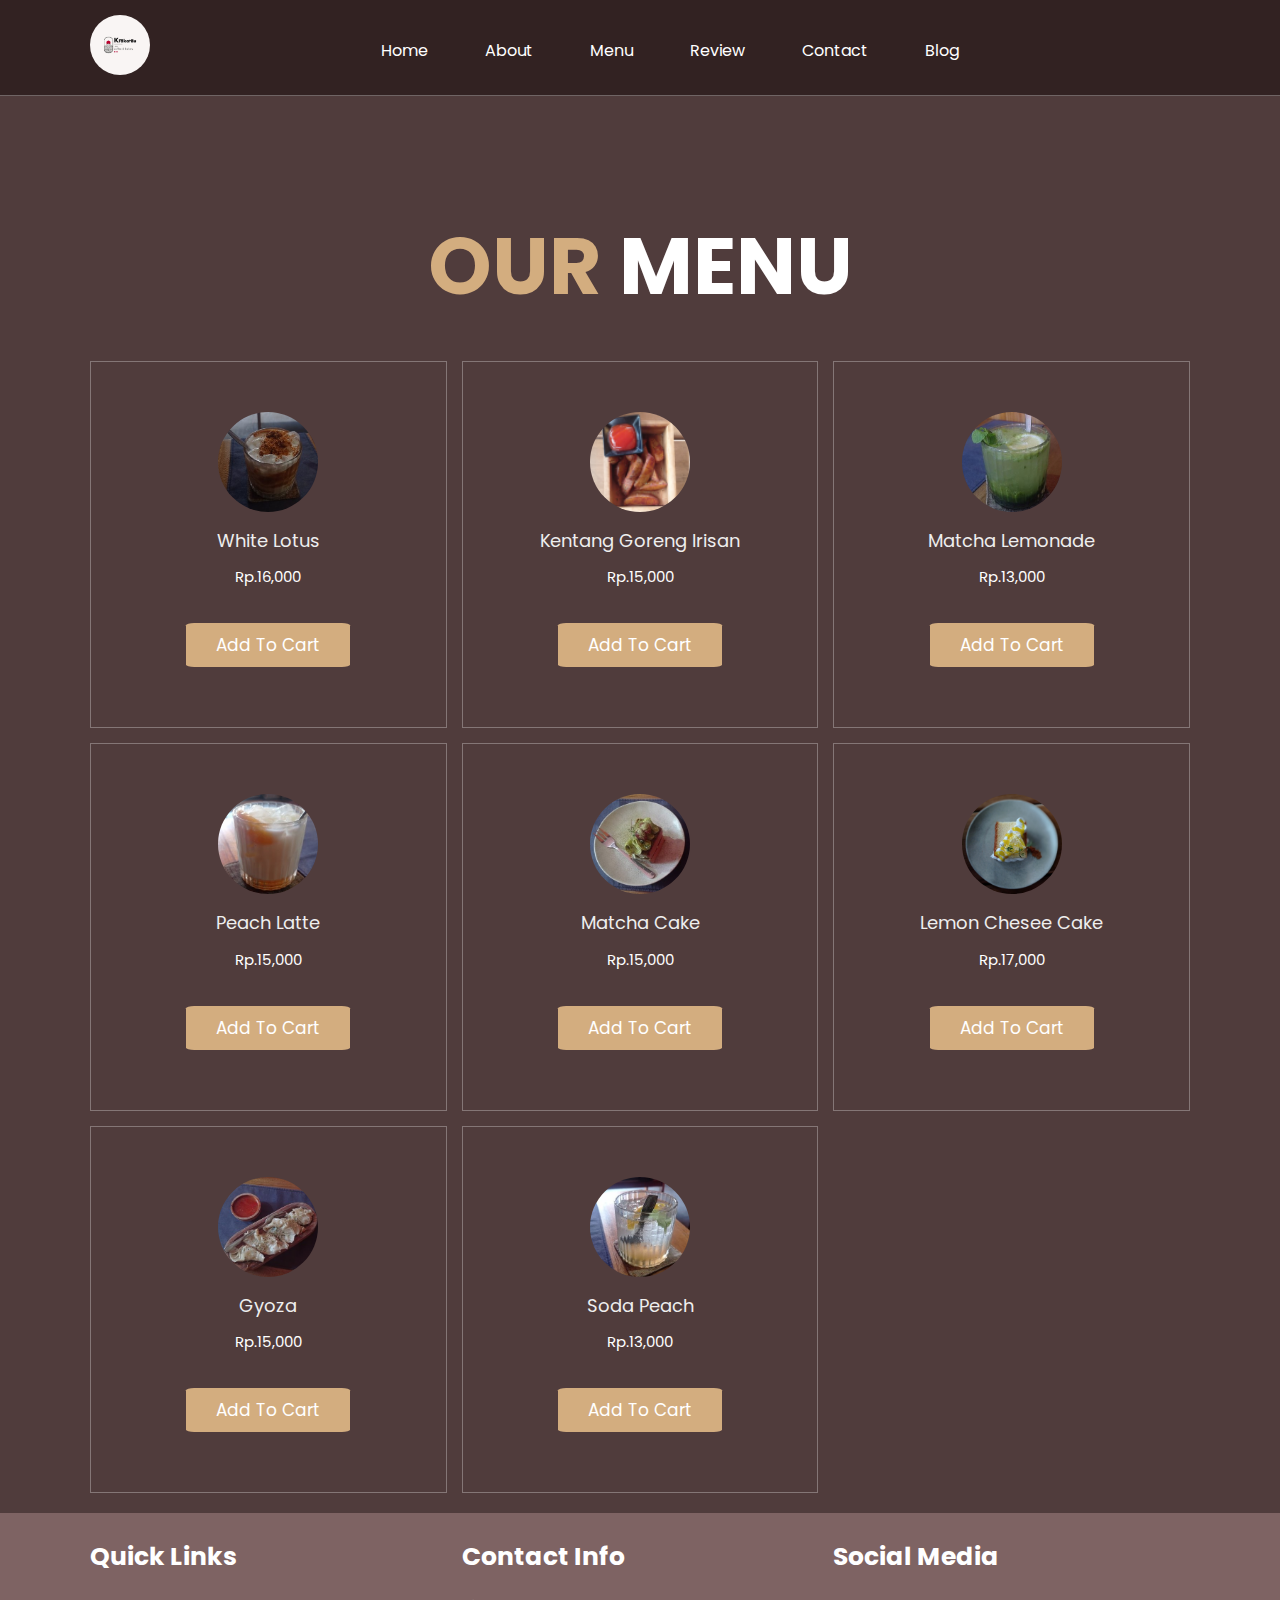
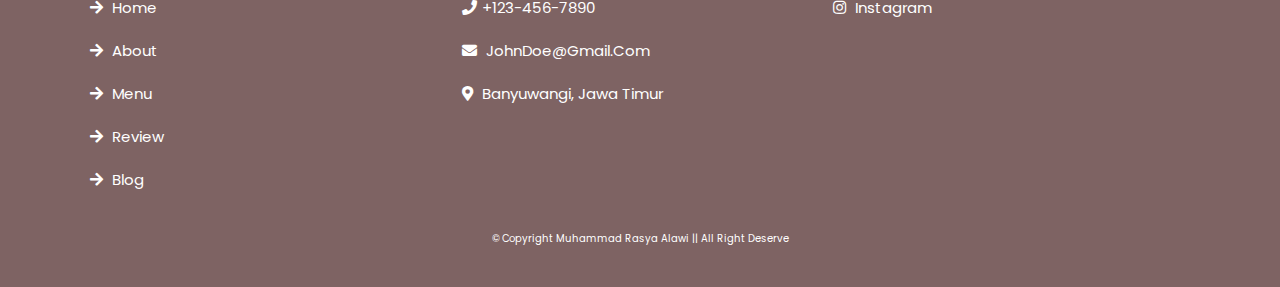
<file: menu.html>
<!DOCTYPE html>
<html lang="en">
<head>
    <meta charset="UTF-8">
    <meta name="viewport" content="width=device-width, initial-scale=1.0">
    <title>Solo Project By : Rasya</title>
    <!--Font Awesome-->
    <link rel="stylesheet" href="https://cdnjs.cloudflare.com/ajax/libs/font-awesome/5.15.4/css/all.min.css">

    <!--Custom Css-->
    <link rel="stylesheet" href="./Css-Kelompok/Krakatau.Css">

     <!--Icon Thumbnail-->
     <link rel="icon" type="image/x-icon" href="/FIle-Dikecilkan/Kra-removebg-preview1.png">

     <!--Boxicon -->
     <link href='https://unpkg.com/boxicons@2.1.4/css/boxicons.min.css' rel='stylesheet'>
</head>
<body>

     <!--Header Section Starts-->

<header class="header">
    <a href="krakatau.html" class="logo">
        <img src="./FIle-Dikecilkan/Kra.jpg" alt="logo-krakatau"></a>

    
    <nav class="navbar">
        <a href="index.html">Home</a>
        <a href="about.html">About</a>
        <a href="menu.html">Menu</a>
        <a href="review.html">Review</a>
        <a href="contact.html">Contact</a>
        <a href="blogs.html">Blog</a>
    </nav>
</header>

<!-- Header section ends -->
    <section class="menu" id="menu">

        <div class="heading" style="padding-top: 9rem;"> <h1><span>our</span> MENU </h1></div>
    
        <div class="box-container">
    
            <div class="box">
                <img src="./FIle-Dikecilkan/Biscuff.jpg" alt="Menu-1">
                <p>White Lotus</p>
                <div class="price">Rp.16,000</div>
                <a href="#" class="btn">Add To Cart</a>
            </div>
    
            <div class="box">
                <img src="./FIle-Dikecilkan/Untitled design (2).png" alt="">
                <p>Kentang Goreng Irisan</p>
                <div class="price">Rp.15,000</div>
                <a href="#" class="btn">Add To Cart</a>
            </div>
    
            <div class="box">
                <img src="./FIle-Dikecilkan/matcha-smoothie.jpg" alt="">
                <p>Matcha Lemonade</p>
                <div class="price">Rp.13,000</div>
                <a href="#" class="btn">Add To Cart</a>
            </div>
    
            <div class="box">
                <img src="./FIle-Dikecilkan/peach.jpg" alt="">
                <p>Peach Latte</p>
                <div class="price">Rp.15,000</div>
                <a href="#" class="btn">Add To Cart</a>
            </div>

            <div class="box">
                <img src="./FIle-Dikecilkan/matcha-cake.jpg" alt="">
                <p>Matcha Cake</p>
                <div class="price">Rp.15,000</div>
                <a href="#" class="btn">Add To Cart</a>
            </div>

            <div class="box">
                <img src="./FIle-Dikecilkan/lemon-cheesecake.jpeg" alt="">
                <p>Lemon Chesee Cake</p>
                <div class="price">Rp.17,000</span></div>
                <a href="#" class="btn">Add To Cart</a>
            </div>

            <div class="box">
                <img src="./FIle-Dikecilkan/gyoza2.jpg" alt="">
                <p>Gyoza</p>
                <div class="price">Rp.15,000</span></div>
                <a href="#" class="btn">Add To Cart</a>
            </div>

            <div class="box">
                <img src="./FIle-Dikecilkan/lemonade.jpg" alt="">
                <p>Soda Peach</p>
                <div class="price">Rp.13,000</span></div>
                <a href="#" class="btn  ">Add To Cart</a>
            </div>
    
        </div>
    
     </section>

     <!-- footer section starts  -->

     <section class="footer">
        <div class="box-container">

            <div class="box">
                <h3>quick links</h3>
                <a href="index.html"><i class="fas fa-arrow-right"></i> home</a>
                <a href="about.html"><i class="fas fa-arrow-right"></i> about</a>
                <a href="menu.html"><i class="fas fa-arrow-right"></i> menu</a>
                <a href="review.html"><i class="fas fa-arrow-right"></i> review</a>
                <a href="blogs.html"><i class="fas fa-arrow-right"></i> blog</a>
            </div>

            <div class="box">
                <h3>contact info</h3>
                <a href="#"><i class="fas fa-phone"></i>+123-456-7890</a>
                <a href="#"><i class="fas fa-envelope"></i> JohnDoe@gmail.com</a>
                <a href="#"><i class="fas fa-map-marker-alt"></i> Banyuwangi, Jawa Timur</a>
            </div>

            <div class="box">
                <h3>Social Media</h3>
                <a href="https://www.instagram.com/krakatau_co?utm_source=ig_web_button_share_sheet&igsh=ZDNlZDc0MzIxNw=="><i class="fab fa-instagram"></i> instagram</a>
            </div>
        </div>

    <div class="credit">&copy; Copyright Muhammad Rasya Alawi || All Right Deserve</div>

</section>

<!-- footer section ends -->

</body>
</html>
</file>
<file: Css-Kelompok/Krakatau.Css>
@import url('https://fonts.googleapis.com/css2?family=Poppins:ital,wght@0,100;0,200;0,300;0,400;0,500;0,600;0,700;0,800;0,900;1,100;1,200;1,300;1,400;1,500;1,600;1,700;1,800;1,900&display=swap');

:root{
    --black:#000000;
    --main-color:#d3ad7f;
    --semi-color:#7E6363;
    --bg:#503C3C;
    --border:.1rem solid rgba(255,255,255,.3);
}
*{
    font-family:"Poppins", sans-serif;
    margin: 0; padding: 0;
    box-sizing: border-box;
    outline: none; border: none;
    text-decoration: none;
    text-transform: capitalize;
    transition: .2s linear;
}

html{
    font-size: 62.5%;
    overflow-x: hidden;
    scroll-padding-top: 9rem;
    scroll-behavior: smooth;
}
html::-webkit-scrollbar{
    width: .8rem;
}
html::-webkit-scrollbar-track{
    background: #fff;
    border-radius: 5rem;
}
body{
    background: var(--bg);
}
section{
    padding: 2rem 7%;
}
.heading{
    text-align: center;
    color: #fff;
    text-transform: uppercase;
    padding-bottom: 3.5rem;
    font-size: 4rem;
}

.heading span{
    color:var(--main-color);
    margin-top: 9rem;
    text-transform: uppercase;
}

.btn{
    margin-bottom: 1rem;
    margin-top: 1rem;
    display: inline-block;
    padding: .9rem 3rem;
    font-size: 1.7rem;
    color: #fff;
    background:var(--main-color);
    cursor: pointer;
    border-radius: 2%;
}
.btn:hover{
    background:var(--main-color);
    color:var(--black);
}
.header{
    background:#322222  ;
    display: flex;
    align-items: center;
    justify-content: space-between;
    padding: 1.5rem 7%;
    border-bottom: var(--border);
    position:sticky;
    top: 0;left: 0;right: 0;
    z-index: 1000;
}
.header .logo img{
    height: 6rem;
    border-radius: 50%;
}
.header .navbar{
    margin: auto;
    font-size: 2.5rem;
}
.header .navbar a{
    margin: 2.5rem;
    font-size: 1.6rem;
    color: #fff;
}
.header .navbar a:hover
{
    color:var(--main-color);
    border-bottom: .1rem solid var(--main-color);
    padding-bottom: .5rem;
}

.header .icons div{
    color:#fff;
    cursor: pointer;
    font-size: 2.5rem;
    margin-left: 2rem;
}
.header.icons div:hover{
    color:var(--main-color);
}
#menu-btn{
    display:none;
}
 .home{
    min-height: 100vh;
    display: flex;
    align-items: center;
    background:url("../Background.jpeg")no-repeat;
    background-size: cover;
    background-position: center;
 }
 .home .content{
    max-width: 60rem;
 }
 .home .content h3{
    font-size: 6rem;
    text-transform: uppercase;
    color: #fff;
 }
 .home .content p{
    font-family: "Poppins", sans-serif;;
    font-size: 2rem;
    font-weight:300;
    line-height: 1.8;
    padding:1rem 0;
    color: #eee;
 }

.about .row{
    border-radius: 1%;
    display: flex;
    align-items: center;
    background: var(--semi-color);
    flex-wrap: wrap;
}
.about .row .image{
    flex:1 1 45rem;
    padding: 3rem;
}
.about .row .image img{
    border-radius: 1%;
    width: 100%;
}
.about .row .content{
    flex: 1 1 45rem;
    padding: 2rem;
}
.about .row .content h3{
    font-size: 3rem;
    color:#fff;
}
.about .row .content p{
    font-family: "Poppins", sans-serif;;
    font-size: 1.6rem;
    color:#ccc;
    padding:1rem 0;
    line-height: 1.8;
}
.menu .box-container{
    display: grid;
    grid-template-columns: repeat(auto-fit, minmax(30rem, 1fr));
    gap:1.5rem;
}
.menu .box-container .box{
    padding: 5rem;
    text-align: center;
    border: var(--border);  
}
.menu .box-container .box input{
    font-size:1.2rem;
    color:#fff;
    background: var(--main-color);
    border: var(--border);
    width: 12rem;
}
.menu .box-container .box img{
    height:  10rem;
    border-radius: 50%;
}
.menu .box-container .box .btn 
{
    border-radius: 5%;
}
.menu .box-container .box p{
    font-family: "Poppins", sans-serif;;
    font-size: 1.8rem;
    line-height: 1.8;
    padding:0.8rem 0;
    color: #eee;
}
.menu .box-container .box .price{
    color: #fff;
    font-size: 1.5rem;
    margin-bottom: 2.5rem;
} 
.menu .box-container .box:hover{
    background:var(--semi-color);   
}
.review .box-container{
    display: grid;
    grid-template-columns: repeat(auto-fit, minmax(30rem 1fr));
}
.review .box-container .box{
    border: var(--border);
    text-align: center;
    padding: 3rem 2rem;
}
.review .box-container .box p{
    font-family: "Poppins", sans-serif;;
    font-size: 1.8rem;
    line-height:1.6rem;
    color: #ccc;
    padding: 2rem 0;
}
.review .box-container .box .user{
    height: 7rem;
    width: 7rem;
    border-radius: 50%;
    object-fit: cover;
}
.review .box-container .box h3{
    padding:1rem 0;
    font-size:2rem;
    color: #fff;
}
.review .box-container .box .stars i{
    font-size: 1.5rem;
    color: var(--main-color);
}
.contact .row{
    display: flex;
    border-radius: 2%;
    background: var(--semi-color);
    flex-wrap:wrap;
    gap:1rem;
}
.contact .row .map{
    flex:1 1 45rem;
    width: 100%;
    object-fit: cover;
    border-radius: 6%;
    padding: 2rem;
}
.contact .row form{
    flex: 1 1 45rem;
    padding: 3.5rem;
    color: #fff;
}
.contact .row form h3{
    font-size: 3.5rem;
    color: #fff;
}
.contact .row form .inputBox{
    display: flex;
    align-items: center;
    margin-top: 2rem;
    margin-bottom: 2rem;
    background: var(--bg);
    border: var(--border);
}
.contact .row form .inputBox span{
    color:#fff;
    font-size:2rem;
    padding-left: 2rem;
}
.contact .row form .inputBox input{
    width: 100%;
    padding: 2rem;
    font-size: 1.7rem;
    color: #fff;
    text-transform: none;
    background: none;
}
.blogs .box-container{
    display: grid;
    grid-template-columns: repeat(auto-fit, minmax(30rem, 1fr));
    gap:1.5rem;
}

.blogs .box-container .box{
    border:var(--border);    
}

.blogs .box-container .box .image{
    height: 25rem;
    overflow:hidden;
    width: 100%;
}

.blogs .box-container .box .image img{
    height: 100%;
    object-fit: cover;
    width: 100%;
}

.blogs .box-container .box:hover .image img{
    transform: scale(1.2);
}

.blogs .box-container .box .content{
    padding:2rem;
}

.blogs .box-container .box .content .title{
    font-size: 2.5rem;
    line-height: 1.5;
    color:#fff;
}

.blogs .box-container .box .content .title:hover{
    color:var(--main-color);
}

.blogs .box-container .box .content span{
    color:var(--main-color);
    display: block;
    padding-top: 1rem;
    font-size: 2rem;
}

.blogs .box-container .box .content p{
    font-size: 1.6rem;
    line-height: 1.8;
    color:#ccc;
    padding:1rem 0;
}
    .footer{
        display: auto;
        background:var(--semi-color);
        padding-top: 15px;
        grid-template-columns: repeat(auto-fit, minmax(240px, auto));

    }
    .footer .box-container {
        display: grid;
        grid-template-columns: repeat(auto-fit, minmax(23rem, 1fr));
        gap: 1.5rem;
    }

    .footer .box-container .box h3 {
        font-size: 2.5rem;
        padding: 1rem 0;
        color: #fff;
    }

    .footer .box-container .box a {
        display: block;
        font-size: 1.5rem;
        padding: 1rem 0;
        color: #fff;
    }

    .footer .box-container .box a i {
        padding-right: .5rem;
    }

    .footer .box-container .box a:hover i {
        color:var(--main-color);
        border-bottom: .1rem solid var(--main-color);
        padding-bottom: .5rem;
    }

    .footer .credit {
        text-align: center;
        font-size: 1rem;
        padding: 2rem 1rem;
        margin-top: 1rem;
        color: #fff;
    }
  






/* Media Queries */
@media (max-width:991px){

    html{
        font-size:55%;
    }
    .header{
        padding: 1.5rem 2rem;
    }
    .section{
        padding: 2rem;
    }
}
@media (max-width:768){

    #menu-btn{
        display:inline-block;
    }
    .header .navbar{
        position: absolute;
        top: 100%; right: -100%;
        background:#fff;
        width: 30rem;
        height: calc(100vh - 9.5rem);
    }
    .header .navbar.active{
        right:0;
    }
    .header .navbar a{
        color: var(--semi-color);
        display: block;
        margin: 1.5rem;
        padding: .5rem;
        font-size: 2rem;
    }
    .header .searchform{
        width: 90%;
        right: 2rem;
    }
    .home{
        background-position: left;
        justify-content: center;
        text-align: center;
    }
    .home .content h3{
        font-size: 4.5rem;
    }
.home .content p{
    font-size: 1.5rem;
    }
}  
@media (max-width:450px){
    html{
    font-size: 50%;
    }
}
</file>
